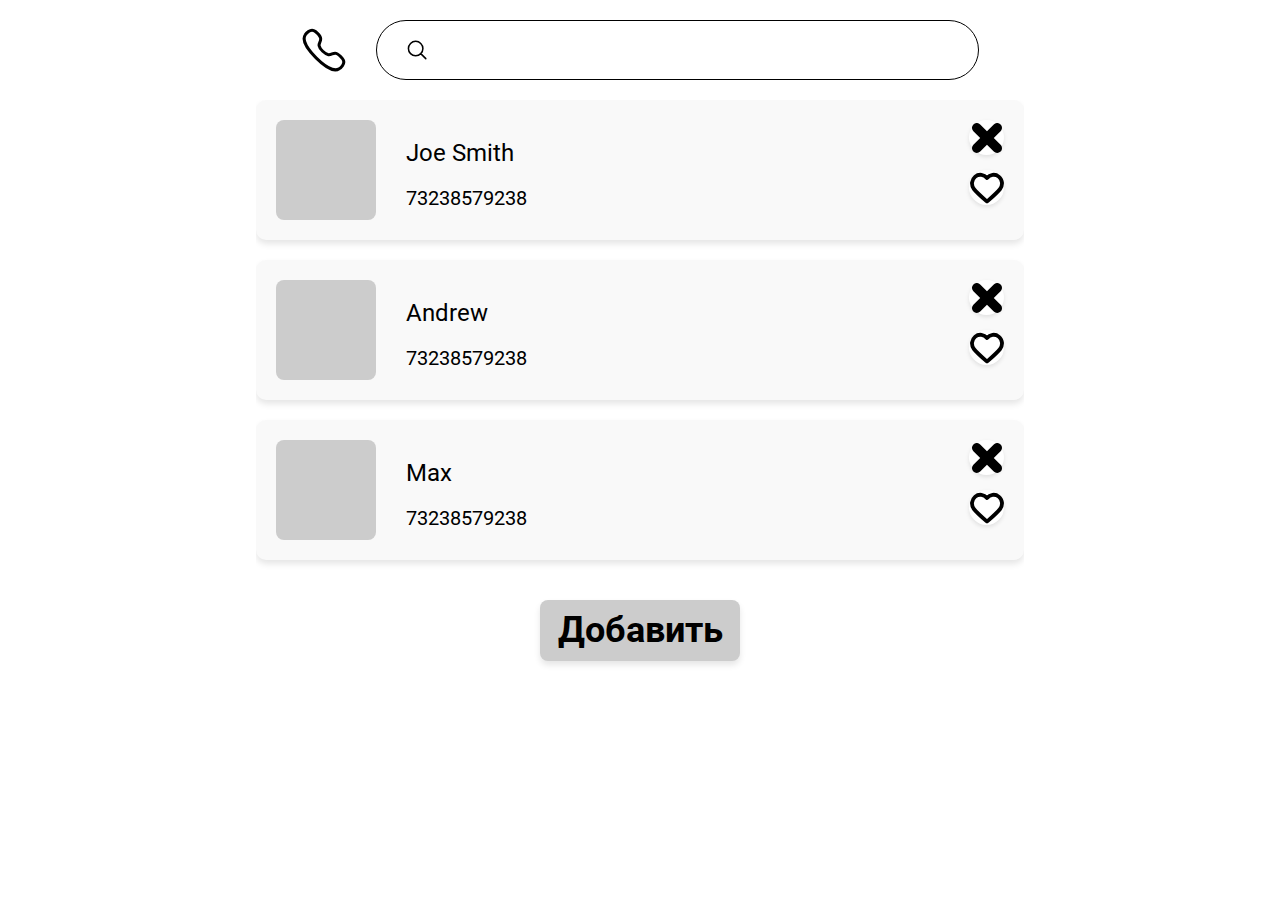
<file: app/index.html>
<!DOCTYPE html>
<html lang="ru" class="page">

<head>
  <meta charset="UTF-8">
  <meta name="viewport" content="width=device-width, initial-scale=1.0">
  <link rel="shortcut icon" href="favicon.ico" type="image/x-icon">
  <meta http-equiv="X-UA-Compatible" content="ie=edge">
  <meta name="theme-color" content="#111111">
  <title>Contacts</title>
  <link rel="stylesheet" href="css/vendor.css">
  <link rel="stylesheet" href="css/main.css">
  <script defer src="js/main.js"></script>
</head>

<body class="page__body">
  <div class="site-container">
    <header class="header">
  <div class="container header__container">
    <img src="img/logo.svg" alt="Contacts Logo">
    <div class="search">
      <input type="text" class="search__input">
    </div>
  </div>
</header>
    <main class="main">
      <section class="contacts">
  <div class="container contacts__container">
    <div class="cards">
      <div class="card">
        <img src="img/card-img.jpg" alt="User Image" class="card-img">
        <div class="card__content">
          <h2 class="card__name">
            Joe Smith
          </h2>
          <a href="tel:+73238579238" class="card__phone">73238579238</a>
        </div>
        <div class="card__action">
          <a href="#" class="card__delete">
            <svg width="30" height="30" viewBox="0 0 30 30" fill="none" xmlns="http://www.w3.org/2000/svg">
              <path fill-rule="evenodd" clip-rule="evenodd"
                d="M21.7776 14.976L28.5756 8.18396C30.4512 6.31196 30.4512 3.26406 28.5756 1.39206C26.6976 -0.491935 23.6544 -0.491935 21.7776 1.39206L14.9808 8.18396L8.18403 1.39206C6.30843 -0.491935 3.26523 -0.491935 1.38723 1.39206C-0.48837 3.26406 -0.48837 6.31196 1.38723 8.18396L8.18403 14.976L1.38723 21.7801C-0.48837 23.6521 -0.48837 26.7001 1.38723 28.5721C3.26523 30.4561 6.30843 30.4561 8.18403 28.5721L14.9808 21.7801L21.7776 28.5721C23.6544 30.4561 26.6976 30.4561 28.5756 28.5721C30.4512 26.7001 30.4512 23.6521 28.5756 21.7801L21.7776 14.976Z"
                fill="black" />
            </svg>
          </a>
          <a href="#" class="card__favorite">
            <svg width="34" height="32" viewBox="0 0 34 32" fill="none" xmlns="http://www.w3.org/2000/svg">
              <path fill-rule="evenodd" clip-rule="evenodd"
                d="M17 6.00031C14.001 2.50527 8.98962 1.42516 5.23205 4.62556C1.47447 7.82596 0.94545 13.1768 3.8963 16.962C6.34973 20.109 13.7747 26.7465 16.2082 28.8948C16.4803 29.1352 16.6165 29.2553 16.7753 29.3025C16.9138 29.3437 17.0655 29.3437 17.2042 29.3025C17.363 29.2553 17.499 29.1352 17.7713 28.8948C20.2048 26.7465 27.6297 20.109 30.0832 16.962C33.034 13.1768 32.5695 7.79229 28.7473 4.62556C24.9252 1.45882 19.999 2.50527 17 6.00031Z"
                stroke="black" stroke-width="3.84" stroke-linecap="round" stroke-linejoin="round" />
            </svg>
          </a>
        </div>
      </div>
      <div class="card">
        <img src="img/card-img.jpg" alt="User Image" class="card-img">
        <div class="card__content">
          <h2 class="card__name">
            Andrew
          </h2>
          <a href="tel:+73238579238" class="card__phone">73238579238</a>
        </div>
        <div class="card__action">
          <a href="#" class="card__delete">
            <svg width="30" height="30" viewBox="0 0 30 30" fill="none" xmlns="http://www.w3.org/2000/svg">
              <path fill-rule="evenodd" clip-rule="evenodd"
                d="M21.7776 14.976L28.5756 8.18396C30.4512 6.31196 30.4512 3.26406 28.5756 1.39206C26.6976 -0.491935 23.6544 -0.491935 21.7776 1.39206L14.9808 8.18396L8.18403 1.39206C6.30843 -0.491935 3.26523 -0.491935 1.38723 1.39206C-0.48837 3.26406 -0.48837 6.31196 1.38723 8.18396L8.18403 14.976L1.38723 21.7801C-0.48837 23.6521 -0.48837 26.7001 1.38723 28.5721C3.26523 30.4561 6.30843 30.4561 8.18403 28.5721L14.9808 21.7801L21.7776 28.5721C23.6544 30.4561 26.6976 30.4561 28.5756 28.5721C30.4512 26.7001 30.4512 23.6521 28.5756 21.7801L21.7776 14.976Z"
                fill="black" />
            </svg>
          </a>
          <a href="#" class="card__favorite">
            <svg width="34" height="32" viewBox="0 0 34 32" fill="none" xmlns="http://www.w3.org/2000/svg">
              <path fill-rule="evenodd" clip-rule="evenodd"
                d="M17 6.00031C14.001 2.50527 8.98962 1.42516 5.23205 4.62556C1.47447 7.82596 0.94545 13.1768 3.8963 16.962C6.34973 20.109 13.7747 26.7465 16.2082 28.8948C16.4803 29.1352 16.6165 29.2553 16.7753 29.3025C16.9138 29.3437 17.0655 29.3437 17.2042 29.3025C17.363 29.2553 17.499 29.1352 17.7713 28.8948C20.2048 26.7465 27.6297 20.109 30.0832 16.962C33.034 13.1768 32.5695 7.79229 28.7473 4.62556C24.9252 1.45882 19.999 2.50527 17 6.00031Z"
                stroke="black" stroke-width="3.84" stroke-linecap="round" stroke-linejoin="round" />
            </svg>
          </a>
        </div>
      </div>
      <div class="card">
        <img src="img/card-img.jpg" alt="User Image" class="card-img">
        <div class="card__content">
          <h2 class="card__name">
            Max
          </h2>
          <a href="tel:+73238579238" class="card__phone">73238579238</a>
        </div>
        <div class="card__action">
          <a href="#" class="card__delete">
            <svg width="30" height="30" viewBox="0 0 30 30" fill="none" xmlns="http://www.w3.org/2000/svg">
              <path fill-rule="evenodd" clip-rule="evenodd"
                d="M21.7776 14.976L28.5756 8.18396C30.4512 6.31196 30.4512 3.26406 28.5756 1.39206C26.6976 -0.491935 23.6544 -0.491935 21.7776 1.39206L14.9808 8.18396L8.18403 1.39206C6.30843 -0.491935 3.26523 -0.491935 1.38723 1.39206C-0.48837 3.26406 -0.48837 6.31196 1.38723 8.18396L8.18403 14.976L1.38723 21.7801C-0.48837 23.6521 -0.48837 26.7001 1.38723 28.5721C3.26523 30.4561 6.30843 30.4561 8.18403 28.5721L14.9808 21.7801L21.7776 28.5721C23.6544 30.4561 26.6976 30.4561 28.5756 28.5721C30.4512 26.7001 30.4512 23.6521 28.5756 21.7801L21.7776 14.976Z"
                fill="black" />
            </svg>
          </a>
          <a href="#" class="card__favorite">
            <svg width="34" height="32" viewBox="0 0 34 32" fill="none" xmlns="http://www.w3.org/2000/svg">
              <path fill-rule="evenodd" clip-rule="evenodd"
                d="M17 6.00031C14.001 2.50527 8.98962 1.42516 5.23205 4.62556C1.47447 7.82596 0.94545 13.1768 3.8963 16.962C6.34973 20.109 13.7747 26.7465 16.2082 28.8948C16.4803 29.1352 16.6165 29.2553 16.7753 29.3025C16.9138 29.3437 17.0655 29.3437 17.2042 29.3025C17.363 29.2553 17.499 29.1352 17.7713 28.8948C20.2048 26.7465 27.6297 20.109 30.0832 16.962C33.034 13.1768 32.5695 7.79229 28.7473 4.62556C24.9252 1.45882 19.999 2.50527 17 6.00031Z"
                stroke="black" stroke-width="3.84" stroke-linecap="round" stroke-linejoin="round" />
            </svg>
          </a>
        </div>
      </div>
    </div>

  </div>
</section>

      <section class="contact-add">
  <div class="graph-modal">
    <div class="graph-modal__container" role="dialog" aria-modal="true" data-graph-target="contact-add">
      <button class="btn-reset js-modal-close graph-modal__close" aria-label="Закрыть модальное окно"></button>
      <div class="graph-modal__content">
        <div class="container header__container">
          <img src="img/logo.svg" alt="Contacts Logo">
          <h1 class="header__title">
            Add contact
          </h1>
        </div>
        <div class="container">
          <form action="#" class="form" id="contactForm">
            <label class="form__label">
              <input type="text" name="Имя" class="input-reset form__input" id="nameField" placeholder="Имя">
            </label>
            <label class="form__label">
              <input type="text" name="Телефон" class="input-reset form__input" id="phoneField" placeholder="Телефон">
            </label>
            <label class="custom-checkbox">
              <input type="checkbox" class="custom-checkbox__field">
              <span class="custom-checkbox__content">Favorite</span>
            </label>
            <button class="btn-reset footer__link form__submit">Добавить</button>
          </form>
        </div>
      </div>
    </div>
  </div>
</section>

    </main>
    <footer class="footer">
  <div class="container">
    <button href="#" class="btn-reset footer__link" data-graph-path="contact-add">
      Добавить
    </button>
  </div>
</footer>

  </div>
</body>

</html>
</file>
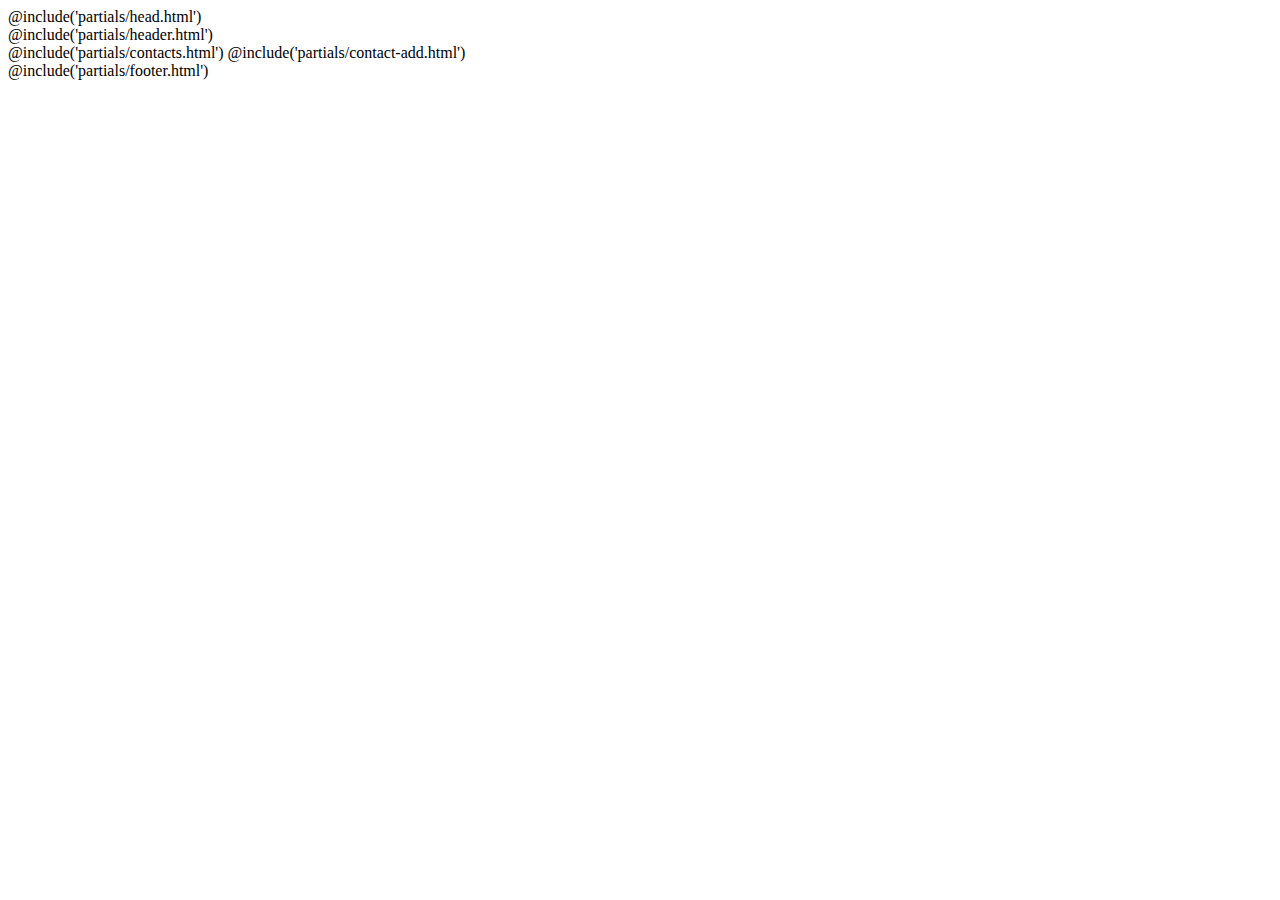
<file: src/index.html>
<!DOCTYPE html>
<html lang="ru" class="page">

@include('partials/head.html')

<body class="page__body">
  <div class="site-container">
    @include('partials/header.html')
    <main class="main">
      @include('partials/contacts.html')
      @include('partials/contact-add.html')
    </main>
    @include('partials/footer.html')
    <!-- @include('html/h1.html') пример include -->
  </div>
</body>

</html>
</file>
<file: app/css/main.css>
@charset "UTF-8";
:root {
  --font-family: "Roboto", sans-serif;
  --content-width: 768px;
  --container-offset: 15px;
  --container-width: calc(var(--content-width) + (var(--container-offset) * 2));
  --light-color: #fff;
}

/* stylelint-disable */
/* stylelint-disable */
/* stylelint-disable */
.custom-checkbox__field:checked + .custom-checkbox__content::after {
  opacity: 1;
}

.custom-checkbox__field:focus + .custom-checkbox__content::before {
  outline: 2px solid #f00;
  outline-offset: 2px;
}

.custom-checkbox__field:disabled + .custom-checkbox__content {
  opacity: 0.4;
  pointer-events: none;
}

/* stylelint-disable */
/* stylelint-disable */
/* stylelint-disable value-keyword-case */
@font-face {
  font-family: "Roboto";
  src: url("../fonts/../fonts/RobotoRegular.woff2") format("woff2");
  font-weight: 400;
  font-display: swap;
  font-style: normal;
}
@font-face {
  font-family: "Roboto";
  src: url("../fonts/../fonts/RobotoMedium.woff2") format("woff2");
  font-weight: 500;
  font-display: swap;
  font-style: normal;
}
@font-face {
  font-family: "Roboto";
  src: url("../fonts/../fonts/RobotoBold.woff2") format("woff2");
  font-weight: 700;
  font-display: swap;
  font-style: normal;
}
*,
*::before,
*::after {
  -webkit-box-sizing: border-box;
  box-sizing: border-box;
}

.page {
  height: 100%;
  font-family: var(--font-family, sans-serif);
  -webkit-text-size-adjust: 100%;
  scroll-behavior: smooth;
}

.page__body {
  margin: 0;
  min-width: 360px;
  min-height: 100%;
  font-size: 16px;
}

img {
  height: auto;
  max-width: 100%;
  -o-object-fit: cover;
  object-fit: cover;
}

a {
  text-decoration: none;
}

.site-container {
  overflow: hidden;
}

.is-hidden {
  display: none !important; /* stylelint-disable-line declaration-no-important */
}

.btn-reset {
  border: none;
  padding: 0;
  background-color: transparent;
  cursor: pointer;
}

.list-reset {
  list-style: none;
  margin: 0;
  padding: 0;
}

.input-reset {
  -webkit-appearance: none;
  -moz-appearance: none;
  appearance: none;
  border: none;
  border-radius: 0;
  background-color: #fff;
}
.input-reset::-webkit-search-decoration, .input-reset::-webkit-search-cancel-button, .input-reset::-webkit-search-results-button, .input-reset::-webkit-search-results-decoration {
  display: none;
}

.visually-hidden {
  position: absolute;
  overflow: hidden;
  margin: -1px;
  border: 0;
  padding: 0;
  width: 1px;
  height: 1px;
  clip: rect(0 0 0 0);
}

.container {
  margin: 0 auto;
  padding: 0 var(--container-offset);
  max-width: var(--container-width);
}

.centered {
  text-align: center;
}

.dis-scroll {
  position: fixed;
  left: 0;
  top: 0;
  overflow: hidden;
  width: 100%;
  height: 100vh;
  -ms-scroll-chaining: none;
  overscroll-behavior: none;
}

.page--ios .dis-scroll {
  position: relative;
}

.header {
  display: -webkit-box;
  display: -ms-flexbox;
  display: flex;
  -webkit-box-align: center;
  -ms-flex-align: center;
  align-items: center;
}
.header__container {
  padding: 20px 45px;
  display: -webkit-box;
  display: -ms-flexbox;
  display: flex;
  -webkit-box-align: center;
  -ms-flex-align: center;
  align-items: center;
  gap: 30px;
}
.header__title {
  font-weight: 500;
  font-size: 36px;
  color: #000;
}

.search__input {
  padding-left: 60px;
  position: relative;
  width: 603px;
  height: 60px;
  border: 1px solid #000;
  border-radius: 50px;
  background-image: url("../img/search.svg");
  background-position: 30px center;
  background-repeat: no-repeat;
  background-size: 20px 20px;
}
.search__input::before {
  position: absolute;
  content: "";
  top: 0;
  left: 0;
}

.cards {
  display: -webkit-box;
  display: -ms-flexbox;
  display: flex;
  -webkit-box-orient: vertical;
  -webkit-box-direction: normal;
  -ms-flex-direction: column;
  flex-direction: column;
  gap: 20px;
  -webkit-box-flex: 1;
  -ms-flex: 1;
  flex: 1;
  overflow-y: auto;
  padding-bottom: 20px;
}

.card {
  display: -webkit-box;
  display: -ms-flexbox;
  display: flex;
  padding: 20px;
  border-radius: 10px; /* Закругленные углы */
  -webkit-box-shadow: 0 4px 6px rgba(0, 0, 0, 0.1);
  box-shadow: 0 4px 6px rgba(0, 0, 0, 0.1); /* Легкая тень */
  background-color: #f9f9f9; /* Светлый фон карточки */
  -webkit-transition: -webkit-transform 0.3s, -webkit-box-shadow 0.3s;
  transition: -webkit-transform 0.3s, -webkit-box-shadow 0.3s;
  transition: transform 0.3s, box-shadow 0.3s;
  transition: transform 0.3s, box-shadow 0.3s, -webkit-transform 0.3s, -webkit-box-shadow 0.3s;
}
.card:hover {
  -webkit-transform: translateY(-5px);
  -ms-transform: translateY(-5px);
  transform: translateY(-5px); /* Эффект подъема */
  -webkit-box-shadow: 0 8px 15px rgba(0, 0, 0, 0.2);
  box-shadow: 0 8px 15px rgba(0, 0, 0, 0.2);
}
.card__content {
  -webkit-box-flex: 1;
  -ms-flex: 1;
  flex: 1;
}
.card__name {
  font-weight: 400;
  font-size: 24px;
  color: #000;
}
.card__phone {
  font-weight: 400;
  font-size: 20px;
  color: #000;
}
.card-img {
  margin-right: 30px;
  border-radius: 8px;
}
.card__action {
  display: -webkit-box;
  display: -ms-flexbox;
  display: flex;
  -webkit-box-orient: vertical;
  -webkit-box-direction: normal;
  -ms-flex-direction: column;
  flex-direction: column;
  -webkit-box-align: center;
  -ms-flex-align: center;
  align-items: center;
  gap: 15px;
}
.card__delete, .card__favorite {
  display: -webkit-box;
  display: -ms-flexbox;
  display: flex;
  -webkit-box-align: center;
  -ms-flex-align: center;
  align-items: center;
  -webkit-box-pack: center;
  -ms-flex-pack: center;
  justify-content: center;
  width: 35px;
  height: 35px;
  border-radius: 50%;
  background-color: #fff;
  -webkit-box-shadow: 0 2px 4px rgba(0, 0, 0, 0.1);
  box-shadow: 0 2px 4px rgba(0, 0, 0, 0.1);
  -webkit-transition: background-color 0.3s, -webkit-transform 0.3s;
  transition: background-color 0.3s, -webkit-transform 0.3s;
  transition: background-color 0.3s, transform 0.3s;
  transition: background-color 0.3s, transform 0.3s, -webkit-transform 0.3s;
}
.card__delete:hover, .card__favorite:hover {
  background-color: #f0f0f0; /* Цвет фона при наведении */
  -webkit-transform: scale(1.1);
  -ms-transform: scale(1.1);
  transform: scale(1.1); /* Небольшое увеличение */
}
.card__favorite svg:hover {
  fill: #000;
}

.favorite svg {
  fill: #000;
}

.form__label {
  display: block;
  margin-bottom: 15px;
}
.form__input {
  width: 100%;
  padding: 10px;
  font-size: 14px;
  border: 1px solid #ccc;
  border-radius: 5px;
  -webkit-box-sizing: border-box;
  box-sizing: border-box;
}
.form__submit {
  width: 100%;
  padding: 10px;
  font-size: 16px;
  background: #4caf50;
  color: #fff;
  border: none;
  border-radius: 5px;
  cursor: pointer;
}
.form__submit:hover {
  background: #45a049;
}

.custom-checkbox {
  display: -webkit-inline-box;
  display: -ms-inline-flexbox;
  display: inline-flex;
  -webkit-box-align: center;
  -ms-flex-align: center;
  align-items: center;
  cursor: pointer;
}
.custom-checkbox__field {
  display: none;
}
.custom-checkbox__field:checked + .custom-checkbox__content::before {
  background-color: #ccc;
  border-color: #ccc;
}
.custom-checkbox__content {
  position: relative;
  padding-left: 30px;
  font-weight: 400;
  font-size: 16px;
  line-height: 20px;
  color: #333;
}
.custom-checkbox__content::before {
  content: "";
  position: absolute;
  top: 50%;
  left: 0;
  -webkit-transform: translateY(-50%);
  -ms-transform: translateY(-50%);
  transform: translateY(-50%);
  width: 20px;
  height: 20px;
  border: 2px solid #ccc;
  border-radius: 4px;
  background-color: #fff;
  -webkit-transition: all 0.3s ease;
  transition: all 0.3s ease;
}
.custom-checkbox__content::after {
  content: "";
  position: absolute;
  top: 50%;
  left: 6px;
  -webkit-transform: translateY(-50%) scale(0);
  -ms-transform: translateY(-50%) scale(0);
  transform: translateY(-50%) scale(0);
  width: 8px;
  height: 14px;
  border: solid #fff;
  border-width: 0 2px 2px 0;
  -webkit-transform-origin: bottom left;
  -ms-transform-origin: bottom left;
  transform-origin: bottom left;
  -webkit-transition: -webkit-transform 0.2s ease;
  transition: -webkit-transform 0.2s ease;
  transition: transform 0.2s ease;
  transition: transform 0.2s ease, -webkit-transform 0.2s ease;
  -webkit-transform: rotate(45deg) scale(0);
  -ms-transform: rotate(45deg) scale(0);
  transform: rotate(45deg) scale(0);
}
.custom-checkbox__field:checked + .custom-checkbox__content::after {
  -webkit-transform: rotate(45deg) scale(1);
  -ms-transform: rotate(45deg) scale(1);
  transform: rotate(45deg) scale(1);
}

.footer {
  text-align: center;
  padding: 20px;
}
.footer__link {
  display: -webkit-box;
  display: -ms-flexbox;
  display: flex;
  -webkit-box-pack: center;
  -ms-flex-pack: center;
  justify-content: center;
  font-weight: 700;
  font-size: 36px;
  color: #000;
  margin: 0 auto;
  width: 200px;
  padding: 10px 15px;
  border-radius: 8px;
  background-color: #ccc;
  text-align: center;
  cursor: pointer;
  -webkit-box-shadow: 0 4px 6px rgba(0, 0, 0, 0.1);
  box-shadow: 0 4px 6px rgba(0, 0, 0, 0.1);
  -webkit-transition: background-color 0.3s, -webkit-transform 0.3s;
  transition: background-color 0.3s, -webkit-transform 0.3s;
  transition: background-color 0.3s, transform 0.3s;
  transition: background-color 0.3s, transform 0.3s, -webkit-transform 0.3s;
}
.footer__link:hover {
  background-color: #fff;
  -webkit-transform: translateY(-3px);
  -ms-transform: translateY(-3px);
  transform: translateY(-3px); /* Эффект поднятия */
}/*# sourceMappingURL=main.css.map */
</file>
